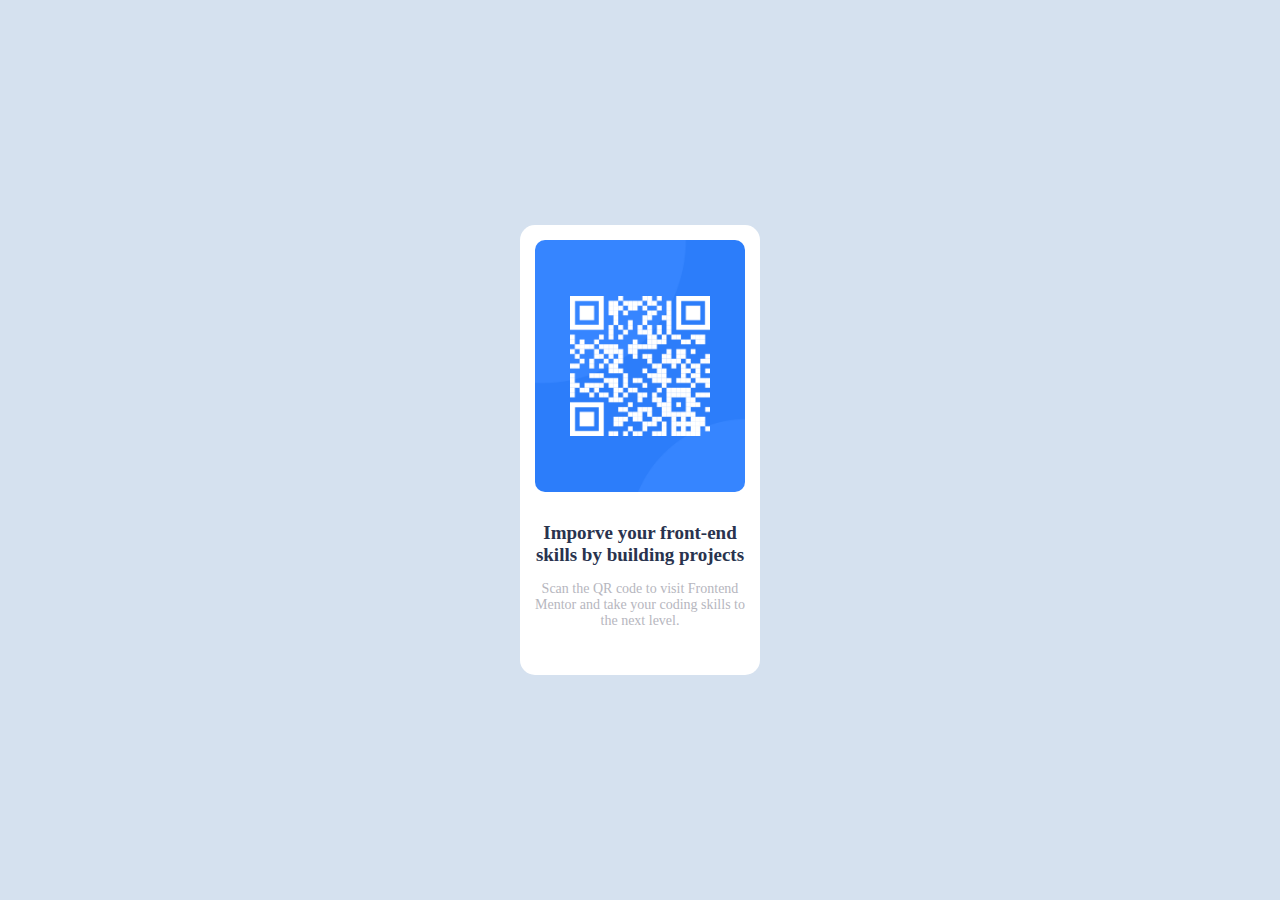
<file: index.html>
<!DOCTYPE html>
<html lang="en">
<head>
    <meta charset="UTF-8">
    <meta name="viewport" content="width=device-width, initial-scale=1.0">
    <title>Qr code Component</title>
    <link rel="stylesheet" href="design.css">
</head>
<body>
    <main>
        <div class="container">
            <div class="image">
                
            </div>

            <h3>
                Imporve your front-end <br>
                skills by building projects
            </h3>

            <p>
                Scan the QR code to visit Frontend <br>
                Mentor and take your coding skills to <br>
                the next level.
            </p>

        </div>
    </main>
</body>
</html>
</file>
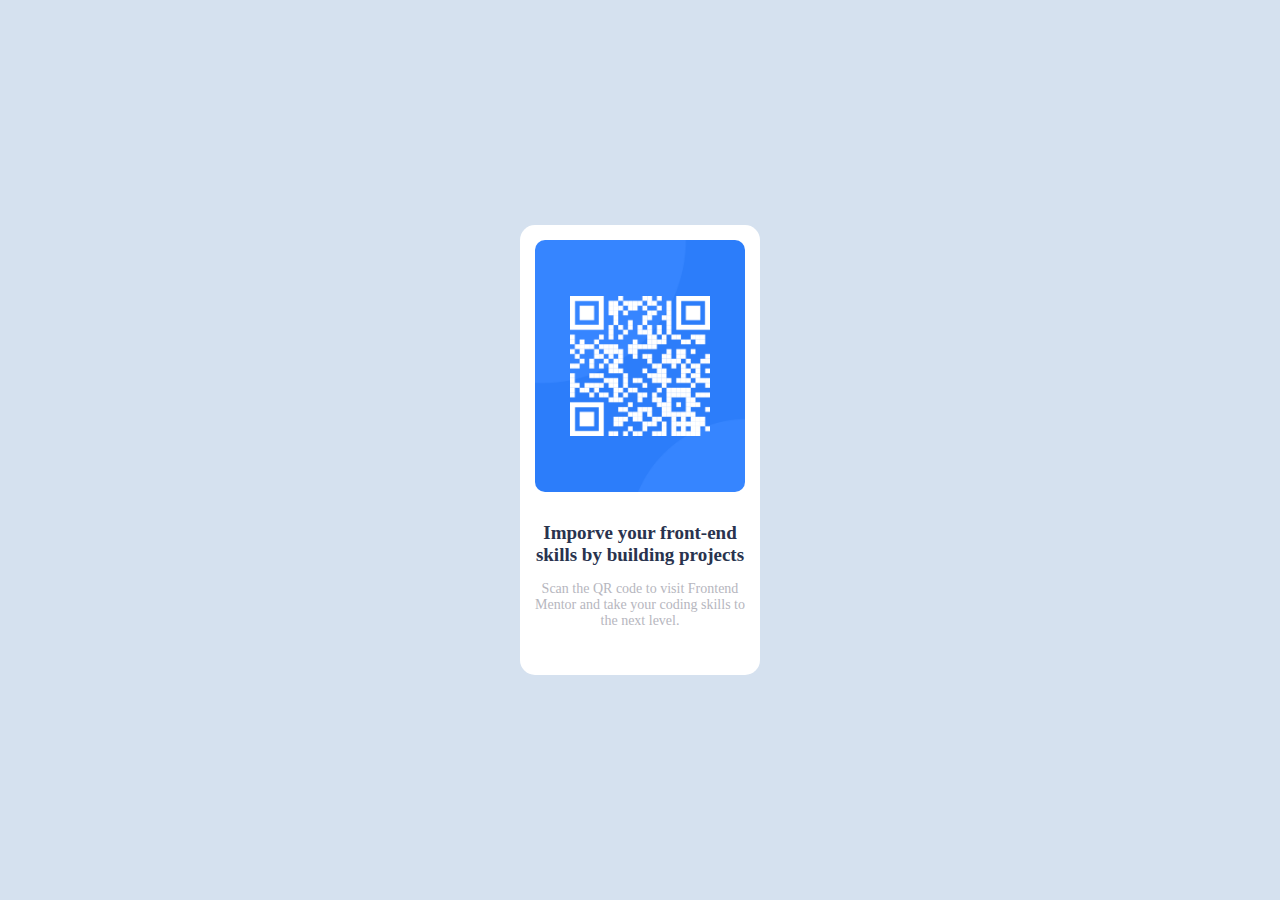
<file: design.html>
<!DOCTYPE html>
<html lang="en">
<head>
    <meta charset="UTF-8">
    <meta name="viewport" content="width=device-width, initial-scale=1.0">
    <title>Qr code Component</title>
    <link rel="stylesheet" href="design.css">
</head>
<body>
    <main>
        <div class="container">
            <div class="image">
                
            </div>

            <h3>
                Imporve your front-end <br>
                skills by building projects
            </h3>

            <p>
                Scan the QR code to visit Frontend <br>
                Mentor and take your coding skills to <br>
                the next level.
            </p>

        </div>
    </main>
</body>
</html>
</file>
<file: design.css>
*{
    margin: 0;
    padding: 0;
    box-sizing: border-box;
}

html, body{
    height: 100%;
    width: 100%;
    font-family: Cambria, Cochin, Georgia, Times, 'Times New Roman', serif;
    background-color: #D5E1EF
}


main{
    display: flex;
    align-items: center;
    justify-content: center;
    height: 100%;
}

.container {
    height: 450px;
    max-width: 280px;
    background-color: white;
    border-radius: 15px;
    padding: 15px;
    display: flex;
    flex-direction: column;
    gap: 20px;
    align-items: center;
}

.container > .image{
    background-image: url('./images/image-qr-code.png');
    background-repeat: no-repeat;
    background-position: center;
    background-size: cover;
    width: 100%;
    height: 60%;
    border-radius: 10px;

}

.container h3{
    font-size: 19px;
    text-align: center;
    margin-top: 10px;
    color: #29334E;
    font-family: 600;
}

.container p{
    opacity: 1;
    text-align: center;
    font-size: 14px;
    margin-top: -5px;
    color: #B6B6BE;
}
</file>
